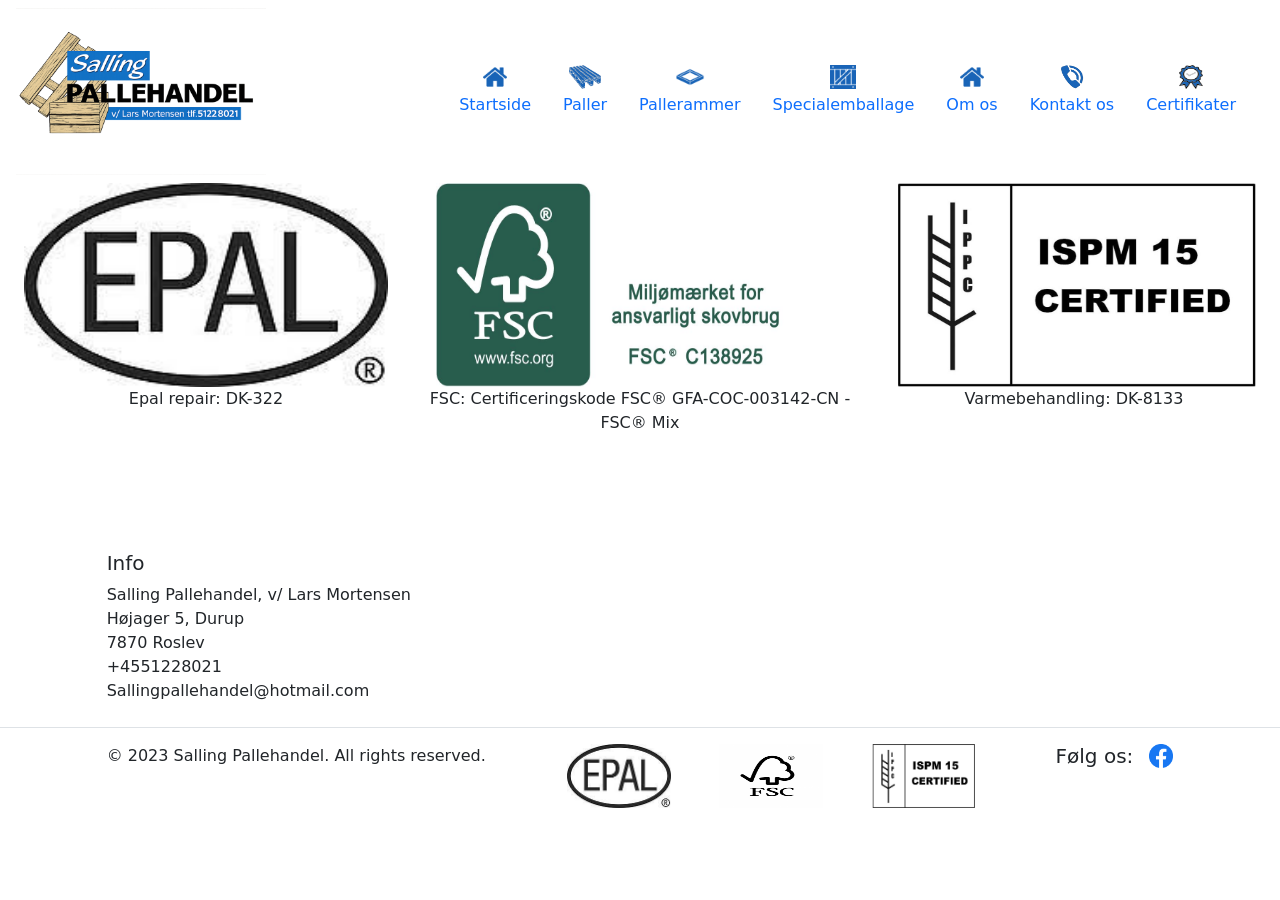
<file: sallingpallehandel.dk/certifikater.html>
<!DOCTYPE html>
<html lang="en">
<head>
    <meta charset="UTF-8">
    <meta name="viewport" content="width=device-width, initial-scale=1.0">
    <link href="https://cdn.jsdelivr.net/npm/bootstrap@5.3.0-alpha1/dist/css/bootstrap.min.css" rel="stylesheet" integrity="sha384-GLhlTQ8iRABdZLl6O3oVMWSktQOp6b7In1Zl3/Jr59b6EGGoI1aFkw7cmDA6j6gD" crossorigin="anonymous">
    <script src="https://cdn.jsdelivr.net/npm/bootstrap@5.3.0-alpha1/dist/js/bootstrap.bundle.min.js" integrity="sha384-w76AqPfDkMBDXo30jS1Sgez6pr3x5MlQ1ZAGC+nuZB+EYdgRZgiwxhTBTkF7CXvN" crossorigin="anonymous"></script>
    <title>certifikater</title>
</head>
<body>
  <header>
       
    <div class="d-flex flex-row  align-items-center px-3 py-2" >
      <img class="img-fluid" src="resource/billeder/icons/logo.png" alt="" height="200" width="250">
      <div class="container d-flex justify-content-end">
        <div class="d-flex flex-wrap align-items-end justify-content-center justify-content-lg-start">
    
          <div class="d-lg-none dropdown mt-3">
            <a href="#" class=" col-lg-4 mb-2 mb-lg-0 link-dark text-decoration-none dropdown-toggle" data-bs-toggle="dropdown" aria-expanded="false">
              <img  class="d-block mx-auto mb-1" width="35" height="35" src="resource/billeder/icons/dropdown.png" alt="">
             
            </a>
            <ul class="dropdown-menu text-small shadow">
              <li><a  style="color: #1964b7" class="dropdown-item" href="index.html" aria-current="page">Startside</a></li>
              <li><a  style="color: #1964b7" class="dropdown-item" href="paller.html">Paller</a></li>
              <li><a  style="color: #1964b7" class="dropdown-item" href="pallerammer.html">Pallerammer</a></li>
              <li><a  style="color: #1964b7" class="dropdown-item" href="specialemballage.html">Specialemballage</a></li>
              <li><a  style="color: #1964b7" class="dropdown-item" href="om-os.html">Om os</a></li>
              <li><hr class="dropdown-divider"></li>
              <li><a  style="color: #1964b7" class="dropdown-item" href="kontakt-os.html">Kontakt os</a></li>
              <li><a  style="color: #1964b7" class="dropdown-item" href="certifikater.html">Certifikater</a></li>
            </ul>
          </div>
          <ul class="d-lg-flex d-none nav col-12 col-lg-auto my-2 justify-content-center my-md-0 text-small" style="color: #1964b7">
            <li>
              <a href="index.html" class="nav-link ">
                <img  class="d-block mx-auto mb-1" width="24" height="24" src="resource/billeder/icons/house.png" alt="">
                <p class="mb-0">Startside</p>
              </a>
            </li>
            
            <li>
              <a href="paller.html" class="nav-link ">
                <img  class="d-block mx-auto mb-1" width="32" height="24" src="resource/billeder/icons/epal.png" alt="">
                <p class="mb-0">Paller</p>
              </a>
            </li>
            <li>
              <a href="pallerammer.html" class="nav-link ">
                <img  class="d-block mx-auto mb-1" width="30" height="24" src="resource/billeder/icons/palleramme.png" alt="">
                <p class="mb-0">Pallerammer</p>
              </a>
            </li>
            <li>
              <a href="specialemballage.html" class="nav-link">
                <img  class=" d-block mx-auto mb-1" width="26" height="24" src="resource/billeder/icons/trækasse.png" alt="">
                <p class="mb-0">Specialemballage</p>
              </a>
            </li>
            <li>
              <a href="om-os.html" class="nav-link ">
                <img  class="d-block mx-auto mb-1" width="24" height="24" src="resource/billeder/icons/house.png" alt="">
                <p class="mb-0">Om os</p>
              </a>
            </li>
            <li>
              <a href="kontakt-os.html" class="nav-link">
                <img  class="d-block mx-auto mb-1" width="24" height="24" src="resource/billeder/icons/kontakt_os.png" alt="">
                <p class="mb-0">Kontakt os</p>
              </a>
            </li>
            <li>
              <a href="certifikater.html" class="nav-link">
                <img  class="d-block mx-auto mb-1" width="24" height="24" src="resource/billeder/icons/certifikatione.png" alt="">
                <p class="mb-0">Certifikater</p>
              </a>
            </li>
          </ul>
        </div>
      </div>
    </div>
  </header>



      <main>
        <div class="d-flex flex-column flex-lg-row justify-content-evenly mb-5">
          <div>
        <img   height="204" width="364"  class="mx-4" src="resource/billeder/certifikater/download.jpg" alt="">
        <p class="text-center ">Epal repair: DK-322</p>
      </div>
      <div>
        <img  height="204" width="364" class="mx-4" src="resource/billeder/certifikater/FSC_C138925_Promotional_with_text_Landscape_WhiteOnGreen_r_AbpbgG.jpg" alt="">
        <p class="text-center ">FSC: Certificeringskode FSC® GFA-COC-003142-CN - FSC® Mix</p>
      </div>
      <div>
        <img height="204" width="364" class="mx-4"  src="resource/billeder/certifikater/ISPM15.jpg" alt="">
        <p class="text-center ">Varmebehandling: DK-8133</p>
      </div>
      </div>
      </main>

      <footer class="py-1 d-flex align-items-center flex-column col-12 ">
        <div class="col-10 mt-5">
          <div class="col-12 col-md-8 mb-6">
            <h5>Info</h5>
            <p class="mb-0">Salling Pallehandel, v/ Lars Mortensen <br> Højager 5, Durup<br>7870 Roslev <br>+4551228021 <br>Sallingpallehandel@hotmail.com </p>
            
          </div>
          </div>
    
    
        <div class="d-flex col-12 flex-column align-items-center flex-sm-row justify-content-center py-3 my-4 border-top">
         
          <div class="col-10 d-flex justify-content-lg-between justify-content-center">
          <p>&copy; 2023 Salling Pallehandel. All rights reserved.</p>
          <div class="d-none d-md-flex col-6 justify-content-center">
            <img   height="64" width="104"  class="mx-4" src="resource/billeder/certifikater/download.jpg" alt="">
            <img  height="64" width="104" class="mx-4" src="resource/billeder/certifikater/Fsc.png" alt="">
            <img height="64" width="104" class="mx-4"  src="resource/billeder/certifikater/ISPM15.jpg" alt="">
          </div>
          <div class="d-flex gap-3">
           
            <h5>Følg os:</h5>
          <a href="https://www.facebook.com/sallingpallehandel"><img src="resource/billeder/icons/facebook.png"  height="24" width="24" alt=""></a>
          </div>
          </div>
      </div>
      </footer>
</body>
</html>
</file>
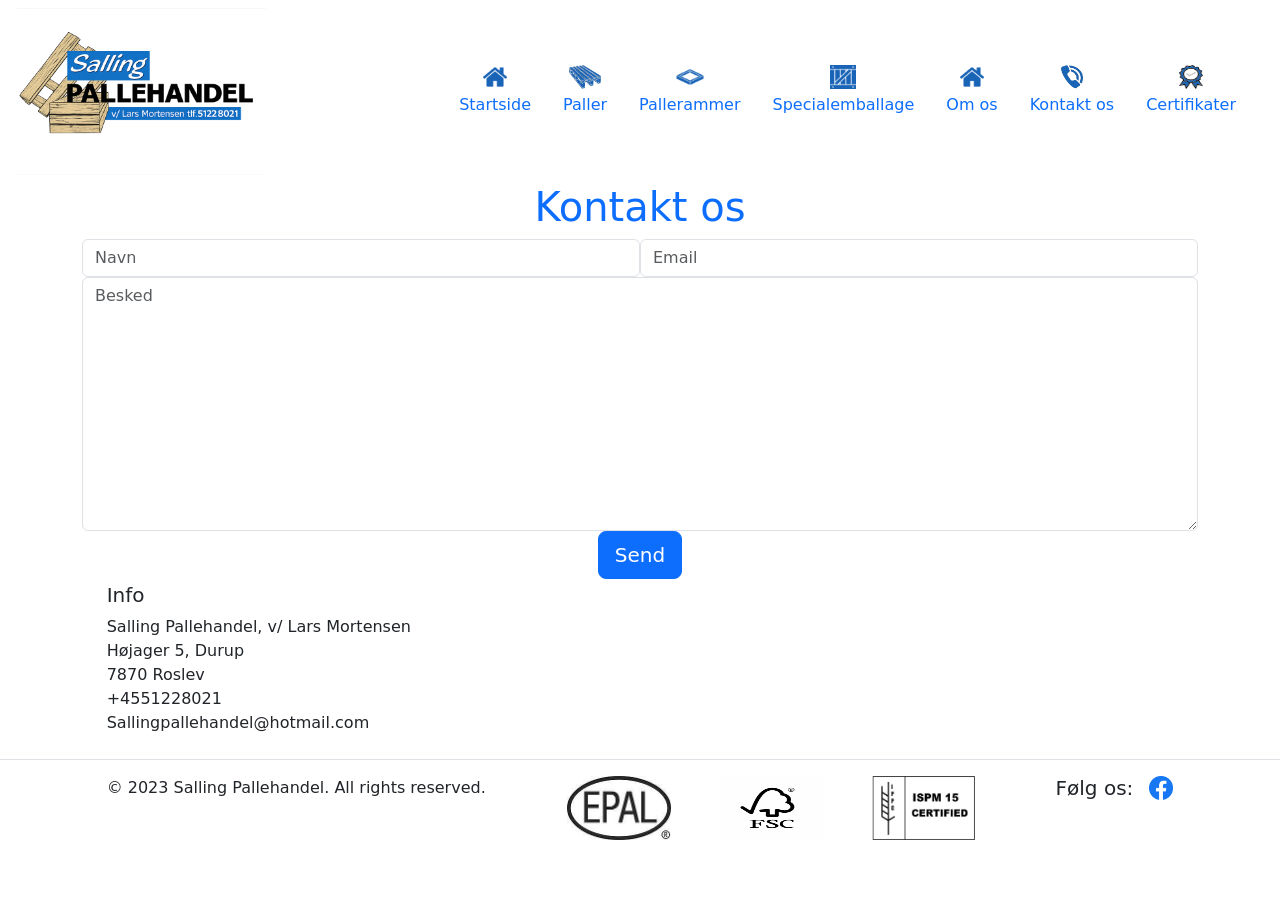
<file: sallingpallehandel.dk/kontakt-os.html>
<!DOCTYPE html>
<html lang="en">
<head>
    <meta charset="UTF-8">
    <meta name="viewport" content="width=device-width, initial-scale=1.0">
    <link href="https://cdn.jsdelivr.net/npm/bootstrap@5.3.0-alpha1/dist/css/bootstrap.min.css" rel="stylesheet" integrity="sha384-GLhlTQ8iRABdZLl6O3oVMWSktQOp6b7In1Zl3/Jr59b6EGGoI1aFkw7cmDA6j6gD" crossorigin="anonymous">
    <script src="https://cdn.jsdelivr.net/npm/bootstrap@5.3.0-alpha1/dist/js/bootstrap.bundle.min.js" integrity="sha384-w76AqPfDkMBDXo30jS1Sgez6pr3x5MlQ1ZAGC+nuZB+EYdgRZgiwxhTBTkF7CXvN" crossorigin="anonymous"></script>
    <title>kontakt os</title>
</head>
<body>
  <header>
       
    <div class="d-flex flex-row  align-items-center px-3 py-2" >
      <img class="img-fluid" src="resource/billeder/icons/logo.png" alt="" height="200" width="250">
      <div class="container d-flex justify-content-end">
        <div class="d-flex flex-wrap align-items-end justify-content-center justify-content-lg-start">
    
          <div class="d-lg-none dropdown mt-3">
            <a href="#" class=" col-lg-4 mb-2 mb-lg-0 link-dark text-decoration-none dropdown-toggle" data-bs-toggle="dropdown" aria-expanded="false">
              <img  class="d-block mx-auto mb-1" width="35" height="35" src="resource/billeder/icons/dropdown.png" alt="">
             
            </a>
            <ul class="dropdown-menu text-small shadow">
              <li><a  style="color: #1964b7" class="dropdown-item" href="index.html" aria-current="page">Startside</a></li>
              <li><a  style="color: #1964b7" class="dropdown-item" href="paller.html">Paller</a></li>
              <li><a  style="color: #1964b7" class="dropdown-item" href="pallerammer.html">Pallerammer</a></li>
              <li><a  style="color: #1964b7" class="dropdown-item" href="specialemballage.html">Specialemballage</a></li>
              <li><a  style="color: #1964b7" class="dropdown-item" href="om-os.html">Om os</a></li>
              <li><hr class="dropdown-divider"></li>
              <li><a  style="color: #1964b7" class="dropdown-item" href="kontakt-os.html">Kontakt os</a></li>
              <li><a  style="color: #1964b7" class="dropdown-item" href="certifikater.html">Certifikater</a></li>
            </ul>
          </div>
          <ul class="d-lg-flex d-none nav col-12 col-lg-auto my-2 justify-content-center my-md-0 text-small" style="color: #1964b7">
            <li>
              <a href="index.html" class="nav-link ">
                <img  class="d-block mx-auto mb-1" width="24" height="24" src="resource/billeder/icons/house.png" alt="">
                <p class="mb-0">Startside</p>
              </a>
            </li>
            
            <li>
              <a href="paller.html" class="nav-link ">
                <img  class="d-block mx-auto mb-1" width="32" height="24" src="resource/billeder/icons/epal.png" alt="">
                <p class="mb-0">Paller</p>
              </a>
            </li>
            <li>
              <a href="pallerammer.html" class="nav-link ">
                <img  class="d-block mx-auto mb-1" width="30" height="24" src="resource/billeder/icons/palleramme.png" alt="">
                <p class="mb-0">Pallerammer</p>
              </a>
            </li>
            <li>
              <a href="specialemballage.html" class="nav-link">
                <img  class=" d-block mx-auto mb-1" width="26" height="24" src="resource/billeder/icons/trækasse.png" alt="">
                <p class="mb-0">Specialemballage</p>
              </a>
            </li>
            <li>
              <a href="om-os.html" class="nav-link ">
                <img  class="d-block mx-auto mb-1" width="24" height="24" src="resource/billeder/icons/house.png" alt="">
                <p class="mb-0">Om os</p>
              </a>
            </li>
            <li>
              <a href="kontakt-os.html" class="nav-link">
                <img  class="d-block mx-auto mb-1" width="24" height="24" src="resource/billeder/icons/kontakt_os.png" alt="">
                <p class="mb-0">Kontakt os</p>
              </a>
            </li>
            <li>
              <a href="certifikater.html" class="nav-link">
                <img  class="d-block mx-auto mb-1" width="24" height="24" src="resource/billeder/icons/certifikatione.png" alt="">
                <p class="mb-0">Certifikater</p>
              </a>
            </li>
          </ul>
        </div>
      </div>
    </div>
  </header>

      <main>
        <div class="container d-flex justify-content-center flex-column text-center">
          <h1 class="text-primary">Kontakt os</h1>
          <form target="_blank" action="https://formsubmit.co/sallingpallehandel@hotmail.com" method="POST">
            <div class="form-group">
              <div class="form-row">
                <div class="d-flex">
                <div class="col">
                  <input type="text" name="name" class="form-control" placeholder="Navn" required>
                </div>
                <div class="col">
                  <input type="email" name="email" class="form-control" placeholder="Email" required>
                </div>
              </div>
              </div>
            </div>
            <div class="form-group">
              <textarea placeholder="Besked" class="form-control" name="Your Message" rows="10" required></textarea>
            </div>
            <button type="submit" class="btn btn-lg btn-primary btn-block">Send</button>
          </form>
        </div>
      </main>



      <footer class="py-1 d-flex align-items-center flex-column col-12">
        <div class="col-10">
          <div class="col-12 col-md-8 mb-6">
            <h5>Info</h5>
            <p class="mb-0">Salling Pallehandel, v/ Lars Mortensen <br> Højager 5, Durup<br>7870 Roslev <br>+4551228021 <br>Sallingpallehandel@hotmail.com </p>
            
          </div>
          </div>
    
    
        <div class="d-flex col-12 flex-column align-items-center flex-sm-row justify-content-center py-3 my-4 border-top">
         
          <div class="col-10 d-flex justify-content-lg-between justify-content-center">
          <p>&copy; 2023 Salling Pallehandel. All rights reserved.</p>
          <div class="d-none d-md-flex col-6 justify-content-center">
            <img   height="64" width="104"  class="mx-4" src="resource/billeder/certifikater/download.jpg" alt="">
            <img  height="64" width="104" class="mx-4" src="resource/billeder/certifikater/Fsc.png" alt="">
            <img height="64" width="104" class="mx-4"  src="resource/billeder/certifikater/ISPM15.jpg" alt="">
          </div>
          <div class="d-flex gap-3">
           
            <h5>Følg os:</h5>
          <a href="https://www.facebook.com/sallingpallehandel"><img src="resource/billeder/icons/facebook.png"  height="24" width="24" alt=""></a>
          </div>
          </div>
      </div>
      </footer>
</body>
</html>
</file>
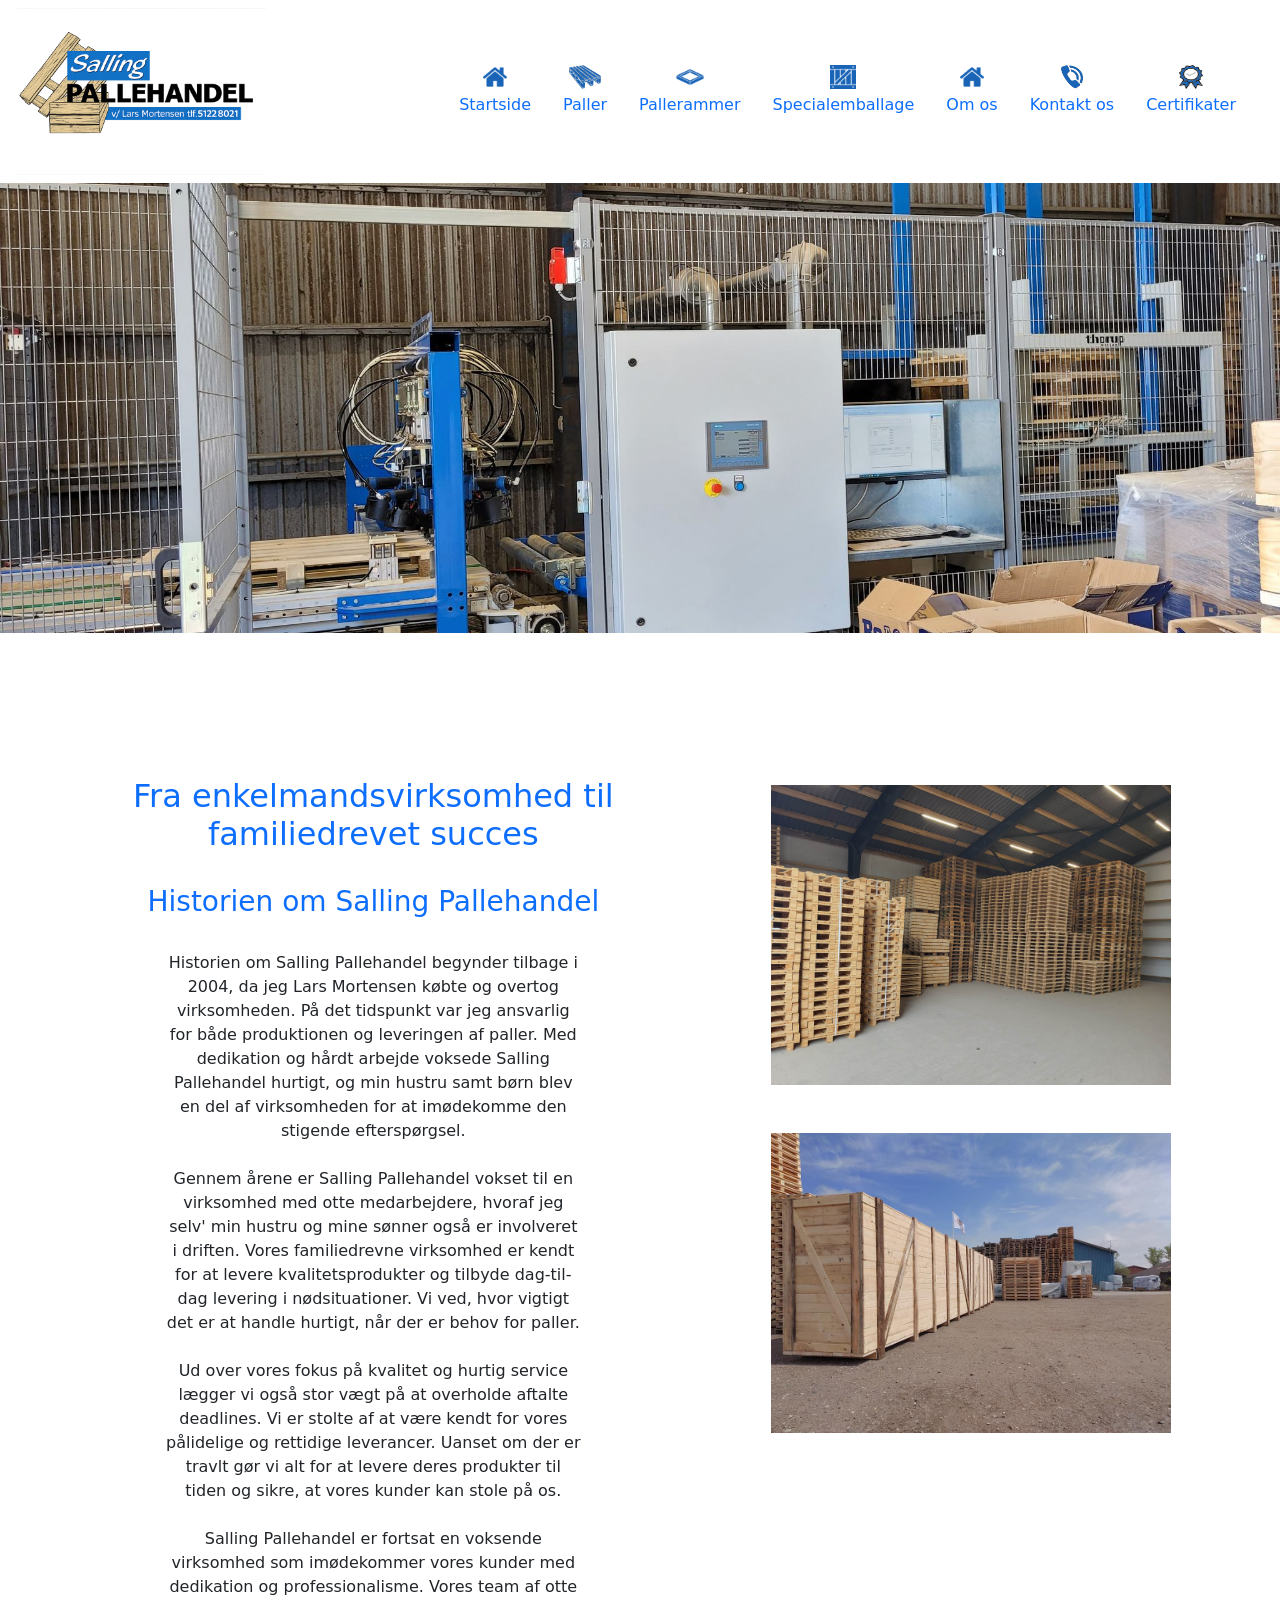
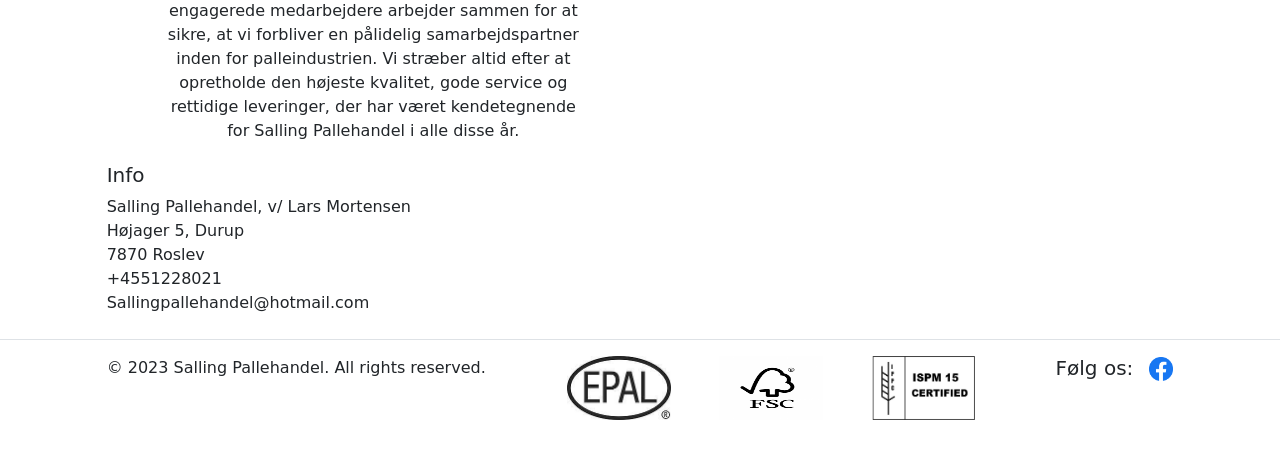
<file: sallingpallehandel.dk/om-os.html>
<!DOCTYPE html>
<html lang="en">
<head>
    <meta charset="UTF-8">
    <meta name="viewport" content="width=device-width, initial-scale=1.0">
    <link href="https://cdn.jsdelivr.net/npm/bootstrap@5.3.0-alpha1/dist/css/bootstrap.min.css" rel="stylesheet" integrity="sha384-GLhlTQ8iRABdZLl6O3oVMWSktQOp6b7In1Zl3/Jr59b6EGGoI1aFkw7cmDA6j6gD" crossorigin="anonymous">
    <script src="https://cdn.jsdelivr.net/npm/bootstrap@5.3.0-alpha1/dist/js/bootstrap.bundle.min.js" integrity="sha384-w76AqPfDkMBDXo30jS1Sgez6pr3x5MlQ1ZAGC+nuZB+EYdgRZgiwxhTBTkF7CXvN" crossorigin="anonymous"></script>
    <title>om os</title>
    <style>
        @media (min-width:65em) {
   .imgwork{
    transform: translateY(-25%);
   }
    }
    </style>
</head>
<body>
  <header>
       
    <div class="d-flex flex-row  align-items-center px-3 py-2" >
      <img class="img-fluid" src="resource/billeder/icons/logo.png" alt="" height="200" width="250">
      <div class="container d-flex justify-content-end">
        <div class="d-flex flex-wrap align-items-end justify-content-center justify-content-lg-start">
    
          <div class="d-lg-none dropdown mt-3">
            <a href="#" class=" col-lg-4 mb-2 mb-lg-0 link-dark text-decoration-none dropdown-toggle" data-bs-toggle="dropdown" aria-expanded="false">
              <img  class="d-block mx-auto mb-1" width="35" height="35" src="resource/billeder/icons/dropdown.png" alt="">
             
            </a>
            <ul class="dropdown-menu text-small shadow">
              <li><a  style="color: #1964b7" class="dropdown-item" href="index.html" aria-current="page">Startside</a></li>
              <li><a  style="color: #1964b7" class="dropdown-item" href="paller.html">Paller</a></li>
              <li><a  style="color: #1964b7" class="dropdown-item" href="pallerammer.html">Pallerammer</a></li>
              <li><a  style="color: #1964b7" class="dropdown-item" href="specialemballage.html">Specialemballage</a></li>
              <li><a  style="color: #1964b7" class="dropdown-item" href="om-os.html">Om os</a></li>
              <li><hr class="dropdown-divider"></li>
              <li><a  style="color: #1964b7" class="dropdown-item" href="kontakt-os.html">Kontakt os</a></li>
              <li><a  style="color: #1964b7" class="dropdown-item" href="certifikater.html">Certifikater</a></li>
            </ul>
          </div>
          <ul class="d-lg-flex d-none nav col-12 col-lg-auto my-2 justify-content-center my-md-0 text-small" style="color: #1964b7">
            <li>
              <a href="index.html" class="nav-link ">
                <img  class="d-block mx-auto mb-1" width="24" height="24" src="resource/billeder/icons/house.png" alt="">
                <p class="mb-0">Startside</p>
              </a>
            </li>
            
            <li>
              <a href="paller.html" class="nav-link ">
                <img  class="d-block mx-auto mb-1" width="32" height="24" src="resource/billeder/icons/epal.png" alt="">
                <p class="mb-0">Paller</p>
              </a>
            </li>
            <li>
              <a href="pallerammer.html" class="nav-link ">
                <img  class="d-block mx-auto mb-1" width="30" height="24" src="resource/billeder/icons/palleramme.png" alt="">
                <p class="mb-0">Pallerammer</p>
              </a>
            </li>
            <li>
              <a href="specialemballage.html" class="nav-link">
                <img  class=" d-block mx-auto mb-1" width="26" height="24" src="resource/billeder/icons/trækasse.png" alt="">
                <p class="mb-0">Specialemballage</p>
              </a>
            </li>
            <li>
              <a href="om-os.html" class="nav-link ">
                <img  class="d-block mx-auto mb-1" width="24" height="24" src="resource/billeder/icons/house.png" alt="">
                <p class="mb-0">Om os</p>
              </a>
            </li>
            <li>
              <a href="kontakt-os.html" class="nav-link">
                <img  class="d-block mx-auto mb-1" width="24" height="24" src="resource/billeder/icons/kontakt_os.png" alt="">
                <p class="mb-0">Kontakt os</p>
              </a>
            </li>
            <li>
              <a href="certifikater.html" class="nav-link">
                <img  class="d-block mx-auto mb-1" width="24" height="24" src="resource/billeder/icons/certifikatione.png" alt="">
                <p class="mb-0">Certifikater</p>
              </a>
            </li>
          </ul>
        </div>
      </div>
    </div>
  </header>

      <main>
        
        <div style="height: 50vh; overflow: hidden; margin-bottom: 8rem;" >
          <img src="resource/billeder/sallingpallehandel_billeder/pallemaskine.jpg" class="img-fluid imgwork"  alt="">
        </div>
        
        <div class="d-flex col-12 justify-content-center justify-content-lg-start mt-5">
          <div class="col-10 col-lg-7  d-flex justify-content-center ">
            <div class="col-12 col-lg-10 col-xl-8  d-flex flex-column align-items-center text-center">
              <h2 class="text-primary text-center m-3 col-12">Fra enkelmandsvirksomhed til familiedrevet succes </h2>
              <h3 class="text-primary text-center m-3 col-12">Historien om Salling Pallehandel</h3>
            <p class="col-10 text-center p-0 m-3">Historien om Salling Pallehandel begynder tilbage i 2004, da jeg Lars Mortensen købte og overtog virksomheden. På det tidspunkt var jeg ansvarlig for både produktionen og leveringen af paller. Med dedikation og hårdt arbejde voksede Salling Pallehandel hurtigt, og min hustru samt børn blev en del af virksomheden for at imødekomme den stigende efterspørgsel.
              <br>
              <br>
              Gennem årene er Salling Pallehandel vokset til en virksomhed med otte medarbejdere, hvoraf jeg selv' min hustru og mine sønner også er involveret i driften. Vores familiedrevne virksomhed er kendt for at levere kvalitetsprodukter og tilbyde dag-til-dag levering i nødsituationer. Vi ved, hvor vigtigt det er at handle hurtigt, når der er behov for paller.
              <br>
              <br>
              Ud over vores fokus på kvalitet og hurtig service lægger vi også stor vægt på at overholde aftalte deadlines. Vi er stolte af at være kendt for vores pålidelige og rettidige leverancer. Uanset om der er travlt gør vi alt for at levere deres produkter til tiden og sikre, at vores kunder kan stole på os.
              <br>
              <br>
              Salling Pallehandel er fortsat en voksende virksomhed som imødekommer vores kunder med dedikation og professionalisme. Vores team af otte engagerede medarbejdere arbejder sammen for at sikre, at vi forbliver en pålidelig samarbejdspartner inden for palleindustrien. Vi stræber altid efter at opretholde den højeste kvalitet, gode service og rettidige leveringer, der har været kendetegnende for Salling Pallehandel i alle disse år.</p>
          </div>
        </div>
          <div class="col-5 align-items-start  d-none d-lg-flex justify-content-start">
            <div class="col-12 col-lg-10 col-xl-9 col-xxl-8 me-5">
            <img class="img-fluid m-4" src="resource/billeder/sallingpallehandel_billeder/paller2.jpg" alt="">
            <img class="img-fluid m-4" src="resource/billeder/sallingpallehandel_billeder/kasser.jpg" alt="">
          </div>
          </div>
        </div>
      </div>
      </main>


      <footer class="py-1 d-flex align-items-center flex-column col-12">
        <div class="col-10">
          <div class="col-12 col-md-8 mb-6">
            <h5>Info</h5>
            <p class="mb-0">Salling Pallehandel, v/ Lars Mortensen <br> Højager 5, Durup<br>7870 Roslev <br>+4551228021 <br>Sallingpallehandel@hotmail.com </p>
            
          </div>
          </div>
    
    
        <div class="d-flex col-12 flex-column align-items-center flex-sm-row justify-content-center py-3 my-4 border-top">
         
          <div class="col-10 d-flex justify-content-lg-between justify-content-center">
          <p>&copy; 2023 Salling Pallehandel. All rights reserved.</p>
          <div class="d-none d-md-flex col-6 justify-content-center">
            <img   height="64" width="104"  class="mx-4" src="resource/billeder/certifikater/download.jpg" alt="">
            <img  height="64" width="104" class="mx-4" src="resource/billeder/certifikater/Fsc.png" alt="">
            <img height="64" width="104" class="mx-4"  src="resource/billeder/certifikater/ISPM15.jpg" alt="">
          </div>
          <div class="d-flex gap-3">
           
            <h5>Følg os:</h5>
          <a href="https://www.facebook.com/sallingpallehandel"><img src="resource/billeder/icons/facebook.png"  height="24" width="24" alt=""></a>
          </div>
          </div>
      </div>
      </footer>
</body>
</html>
</file>
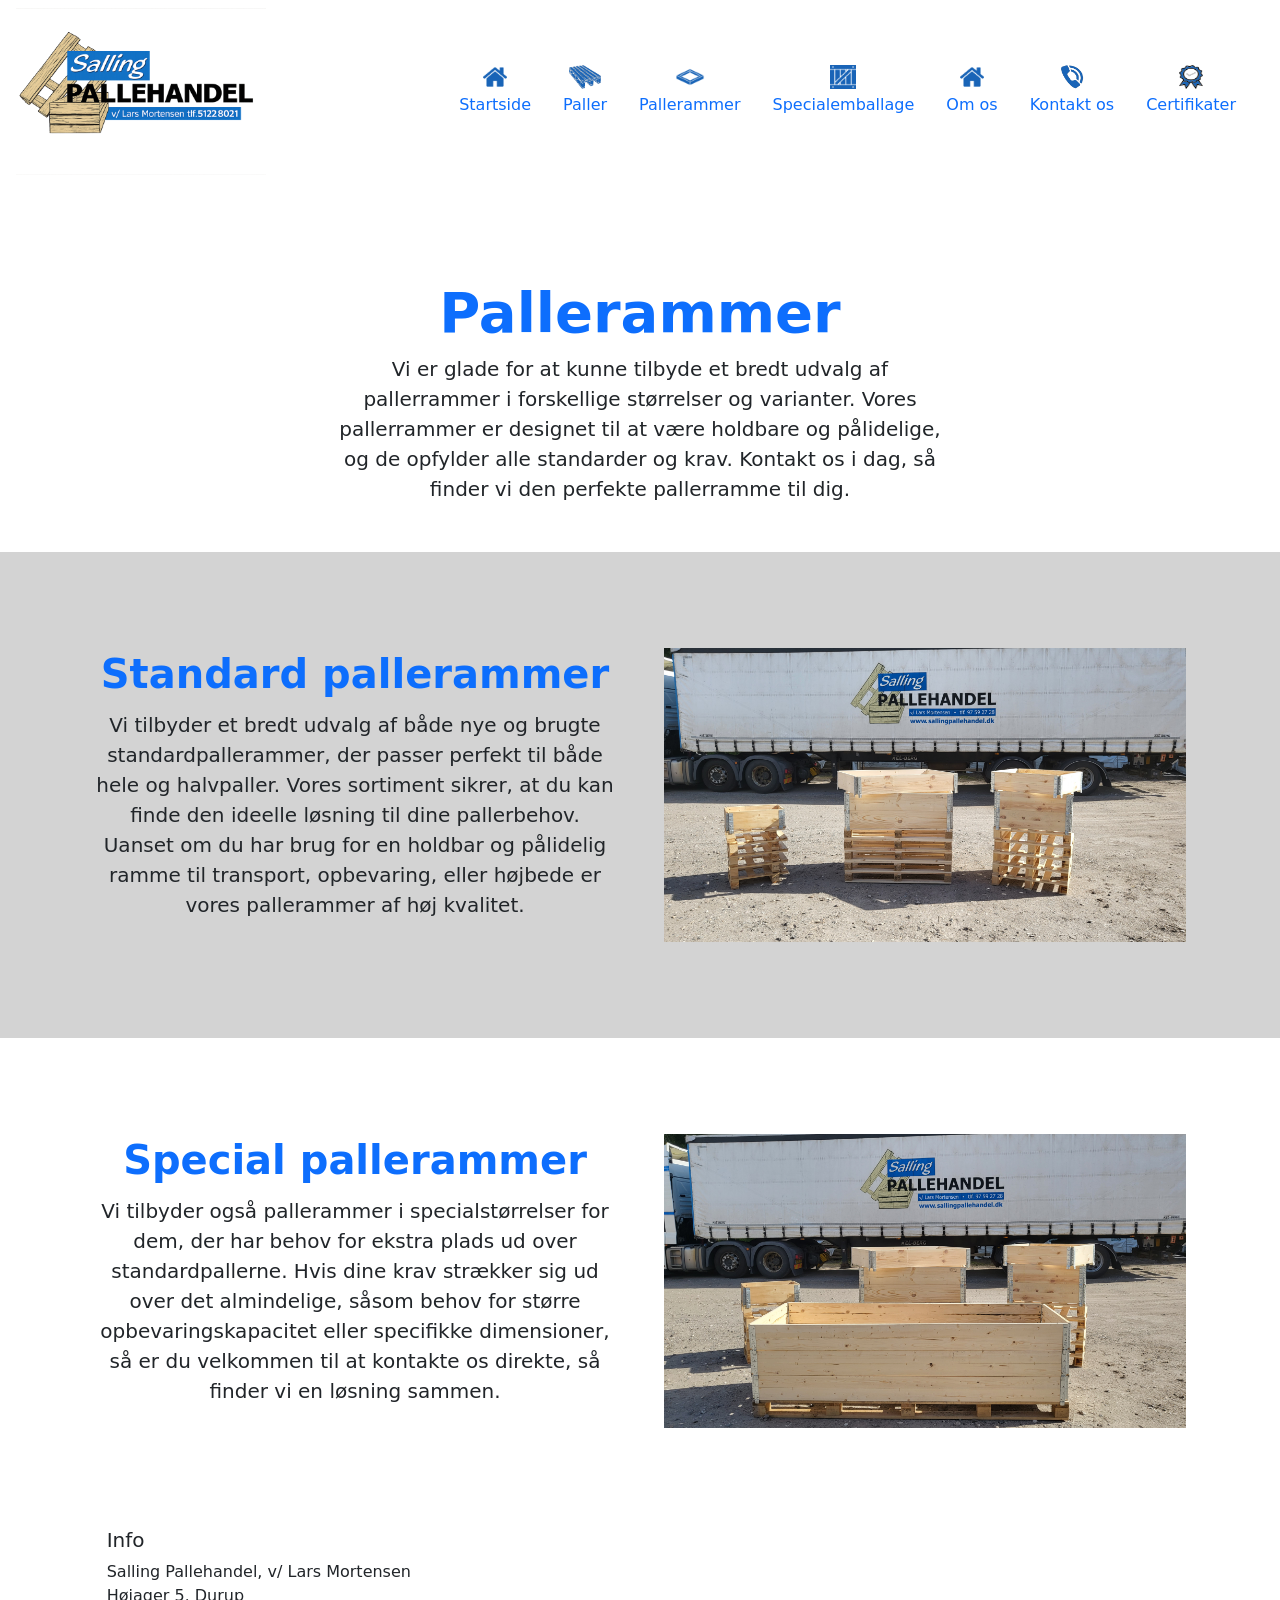
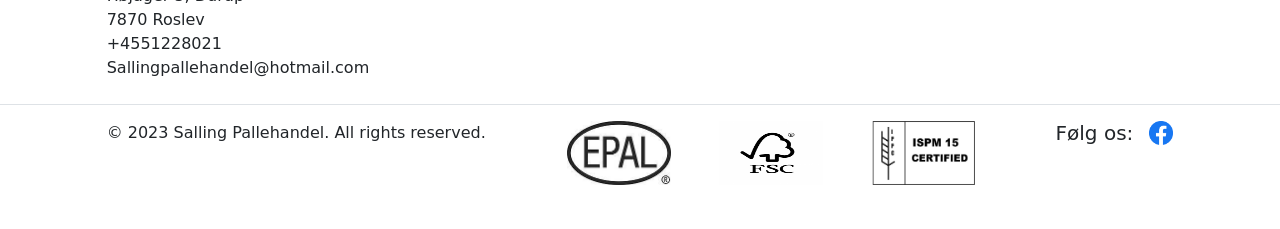
<file: sallingpallehandel.dk/pallerammer.html>
<!DOCTYPE html>
<html lang="en">
<head>
    <meta charset="UTF-8">
    <meta name="viewport" content="width=device-width, initial-scale=1.0">
    <link href="https://cdn.jsdelivr.net/npm/bootstrap@5.3.0-alpha1/dist/css/bootstrap.min.css" rel="stylesheet" integrity="sha384-GLhlTQ8iRABdZLl6O3oVMWSktQOp6b7In1Zl3/Jr59b6EGGoI1aFkw7cmDA6j6gD" crossorigin="anonymous">
    <script src="https://cdn.jsdelivr.net/npm/bootstrap@5.3.0-alpha1/dist/js/bootstrap.bundle.min.js" integrity="sha384-w76AqPfDkMBDXo30jS1Sgez6pr3x5MlQ1ZAGC+nuZB+EYdgRZgiwxhTBTkF7CXvN" crossorigin="anonymous"></script>
    <title>Pallerammer</title>
</head>
<body>
  <header>
       
    <div class="d-flex flex-row  align-items-center px-3 py-2" >
      <img class="img-fluid" src="resource/billeder/icons/logo.png" alt="" height="200" width="250">
      <div class="container d-flex justify-content-end">
        <div class="d-flex flex-wrap align-items-end justify-content-center justify-content-lg-start">
    
          <div class="d-lg-none dropdown mt-3">
            <a href="#" class=" col-lg-4 mb-2 mb-lg-0 link-dark text-decoration-none dropdown-toggle" data-bs-toggle="dropdown" aria-expanded="false">
              <img  class="d-block mx-auto mb-1" width="35" height="35" src="resource/billeder/icons/dropdown.png" alt="">
             
            </a>
            <ul class="dropdown-menu text-small shadow">
              <li><a  style="color: #1964b7" class="dropdown-item" href="index.html" aria-current="page">Startside</a></li>
              <li><a  style="color: #1964b7" class="dropdown-item" href="paller.html">Paller</a></li>
              <li><a  style="color: #1964b7" class="dropdown-item" href="pallerammer.html">Pallerammer</a></li>
              <li><a  style="color: #1964b7" class="dropdown-item" href="specialemballage.html">Specialemballage</a></li>
              <li><a  style="color: #1964b7" class="dropdown-item" href="om-os.html">Om os</a></li>
              <li><hr class="dropdown-divider"></li>
              <li><a  style="color: #1964b7" class="dropdown-item" href="kontakt-os.html">Kontakt os</a></li>
              <li><a  style="color: #1964b7" class="dropdown-item" href="certifikater.html">Certifikater</a></li>
            </ul>
          </div>
          <ul class="d-lg-flex d-none nav col-12 col-lg-auto my-2 justify-content-center my-md-0 text-small" style="color: #1964b7">
            <li>
              <a href="index.html" class="nav-link ">
                <img  class="d-block mx-auto mb-1" width="24" height="24" src="resource/billeder/icons/house.png" alt="">
                <p class="mb-0">Startside</p>
              </a>
            </li>
            
            <li>
              <a href="paller.html" class="nav-link ">
                <img  class="d-block mx-auto mb-1" width="32" height="24" src="resource/billeder/icons/epal.png" alt="">
                <p class="mb-0">Paller</p>
              </a>
            </li>
            <li>
              <a href="pallerammer.html" class="nav-link ">
                <img  class="d-block mx-auto mb-1" width="30" height="24" src="resource/billeder/icons/palleramme.png" alt="">
                <p class="mb-0">Pallerammer</p>
              </a>
            </li>
            <li>
              <a href="specialemballage.html" class="nav-link">
                <img  class=" d-block mx-auto mb-1" width="26" height="24" src="resource/billeder/icons/trækasse.png" alt="">
                <p class="mb-0">Specialemballage</p>
              </a>
            </li>
            <li>
              <a href="om-os.html" class="nav-link ">
                <img  class="d-block mx-auto mb-1" width="24" height="24" src="resource/billeder/icons/house.png" alt="">
                <p class="mb-0">Om os</p>
              </a>
            </li>
            <li>
              <a href="kontakt-os.html" class="nav-link">
                <img  class="d-block mx-auto mb-1" width="24" height="24" src="resource/billeder/icons/kontakt_os.png" alt="">
                <p class="mb-0">Kontakt os</p>
              </a>
            </li>
            <li>
              <a href="certifikater.html" class="nav-link">
                <img  class="d-block mx-auto mb-1" width="24" height="24" src="resource/billeder/icons/certifikatione.png" alt="">
                <p class="mb-0">Certifikater</p>
              </a>
            </li>
          </ul>
        </div>
      </div>
    </div>
  </header>

      <main>
        <div class="px-4 pt-5 my-5 text-center mb-5">
          <h1 class="display-4 fw-bold text-primary">Pallerammer</h1>
          <div class="col-lg-6 mx-auto">
            <p class="lead mb-4">Vi er glade for at kunne tilbyde et bredt udvalg af pallerrammer i forskellige størrelser og varianter. Vores pallerrammer er designet til at være holdbare og pålidelige, og de opfylder alle standarder og krav. Kontakt os i dag, så finder vi den perfekte pallerramme til dig.</p>
           
          </div>
         
        </div>


        <div  style="background-color: lightgray;">
        <div class="container col-xxl-8 px-4 py-5 ">
          <div class="row flex-lg-row-reverse align-items-center g-5 py-5 justify-content-center">
            <div class="col-10 col-sm-8 col-lg-6">
              <img src="resource/billeder/paller/pallerammer.jpg" class="d-block mx-lg-auto img-fluid" alt="Bootstrap Themes" width="700" height="500" loading="lazy">
            </div>
            <div class="col-lg-6">
              <h1 class="display-6 fw-bold lh-1 mb-3 text-primary text-center">Standard pallerammer</h1>
              <p class="lead text-center">Vi tilbyder et bredt udvalg af både nye og brugte standardpallerammer, der passer perfekt til både hele og halvpaller. Vores sortiment sikrer, at du kan finde den ideelle løsning til dine pallerbehov. Uanset om du har brug for en holdbar og pålidelig ramme til transport, opbevaring, eller højbede er vores pallerammer af høj kvalitet.</p>
           
            </div>
          </div>
        </div>
      </div>

        <div class="container col-xxl-8 px-4 py-5">
          <div class="row flex-lg-row-reverse align-items-center g-5 py-5 justify-content-center">
            <div class="col-10 col-sm-8 col-lg-6">
              <img src="resource/billeder/paller/specialpallerammer.jpg" class="d-block mx-lg-auto img-fluid" alt="Bootstrap Themes" width="700" height="500" loading="lazy">
            </div>
            <div class="col-lg-6">
              <h1 class="display-6 fw-bold lh-1 mb-3 text-primary text-center">Special pallerammer</h1>
              <p class="lead text-center">
                Vi tilbyder også pallerammer i specialstørrelser for dem, der har behov for ekstra plads ud over standardpallerne. Hvis dine krav strækker sig ud over det almindelige, såsom behov for større opbevaringskapacitet eller specifikke dimensioner, så er du velkommen til at kontakte os direkte, så finder vi en løsning sammen.</p>
              <div class="d-grid gap-2 d-md-flex justify-content-md-start">
              </div>
            </div>

          </div>
        </div>
      </main>


      <footer class="py-1 d-flex align-items-center flex-column col-12">
        <div class="col-10">
          <div class="col-12 col-md-8 mb-6">
            <h5>Info</h5>
            <p class="mb-0">Salling Pallehandel, v/ Lars Mortensen <br> Højager 5, Durup<br>7870 Roslev <br>+4551228021 <br>Sallingpallehandel@hotmail.com </p>
            
          </div>
          </div>
    
    
        <div class="d-flex col-12 flex-column align-items-center flex-sm-row justify-content-center py-3 my-4 border-top">
         
          <div class="col-10 d-flex justify-content-lg-between justify-content-center">
          <p>&copy; 2023 Salling Pallehandel. All rights reserved.</p>
          <div class="d-none d-md-flex col-6 justify-content-center">
            <img   height="64" width="104"  class="mx-4" src="resource/billeder/certifikater/download.jpg" alt="">
            <img  height="64" width="104" class="mx-4" src="resource/billeder/certifikater/Fsc.png" alt="">
            <img height="64" width="104" class="mx-4"  src="resource/billeder/certifikater/ISPM15.jpg" alt="">
          </div>
          <div class="d-flex gap-3">
           
            <h5>Følg os:</h5>
          <a href="https://www.facebook.com/sallingpallehandel"><img src="resource/billeder/icons/facebook.png"  height="24" width="24" alt=""></a>
          </div>
          </div>
      </div>
      </footer>
</body>
</html>
</file>
